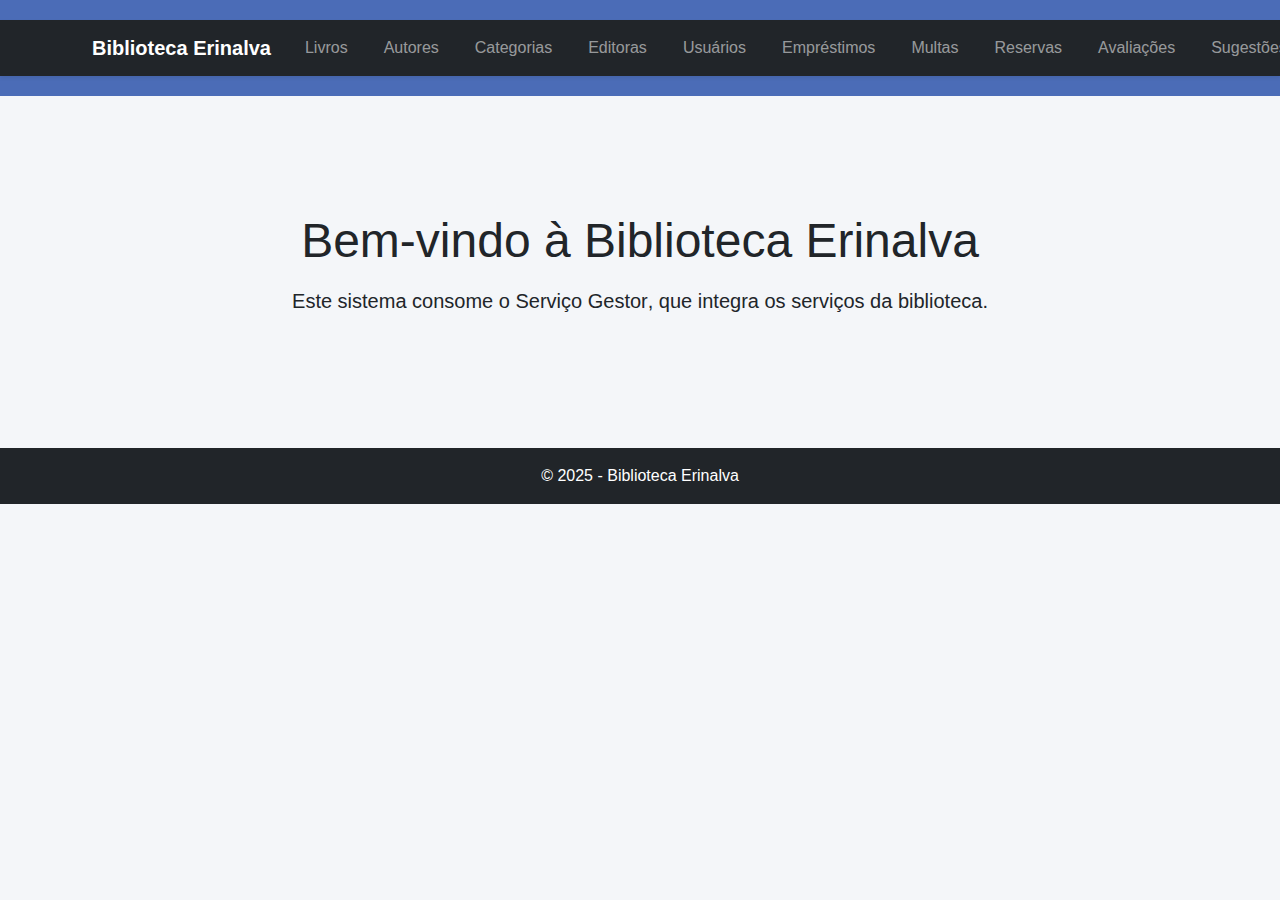
<file: phls_biblioteca_cliente/index.html>
<!DOCTYPE html>
<html lang="pt-BR">
<head>
    <meta charset="UTF-8">
    <meta name="viewport" content="width=device-width, initial-scale=1.0">
    <title>Biblioteca Erinalva</title>
    <link href="https://cdn.jsdelivr.net/npm/bootstrap@5.3.3/dist/css/bootstrap.min.css" rel="stylesheet">
    <link rel="stylesheet" href="css/style.css">
</head>
<body>
    <header>
        <nav class="navbar navbar-expand-lg navbar-dark bg-dark shadow-sm">
            <div class="container">
                <a class="navbar-brand" href="#">Biblioteca Erinalva</a>
                <button class="navbar-toggler" type="button" data-bs-toggle="collapse" data-bs-target="#navbarNav" aria-controls="navbarNav" aria-expanded="false" aria-label="Toggle navigation">
                    <span class="navbar-toggler-icon"></span>
                </button>
                <div class="collapse navbar-collapse" id="navbarNav">
                    <ul class="navbar-nav ms-auto">
                        <li class="nav-item"><a class="nav-link" href="paginas/livros.html">Livros</a></li>
                        <li class="nav-item"><a class="nav-link" href="paginas/autores.html">Autores</a></li>
                        <li class="nav-item"><a class="nav-link" href="paginas/categorias.html">Categorias</a></li>
                        <li class="nav-item"><a class="nav-link" href="paginas/editora.html">Editoras</a></li>
                        <li class="nav-item"><a class="nav-link" href="paginas/usuarios.html">Usuários</a></li>
                        <li class="nav-item"><a class="nav-link" href="paginas/emprestimo.html">Empréstimos</a></li>
                        <li class="nav-item"><a class="nav-link" href="paginas/multas.html">Multas</a></li>
                        <li class="nav-item"><a class="nav-link" href="paginas/reservas.html">Reservas</a></li>
                        <li class="nav-item"><a class="nav-link" href="paginas/avaliacoes.html">Avaliações</a></li>
                        <li class="nav-item"><a class="nav-link" href="paginas/sugestoes.html">Sugestões</a></li>
                    </ul>
                </div>
            </div>
        </nav>
    </header>
    <main class="container my-5">
        <div class="welcome-card text-center p-5 rounded">
            <h2 class="display-5">Bem-vindo à Biblioteca Erinalva</h2>
            <p class="lead mt-3">Este sistema consome o <strong>Serviço Gestor</strong>, que integra os serviços da biblioteca.</p>
        </div>
    </main>

    <footer class="bg-dark text-white text-center py-3 mt-auto">
        <p class="mb-0">© 2025 - Biblioteca Erinalva</p>
    </footer>

    <script src="https://cdn.jsdelivr.net/npm/bootstrap@5.3.3/dist/js/bootstrap.bundle.min.js"></script>
    <script src="js/main.js"></script>
</body>
</html>
</file>
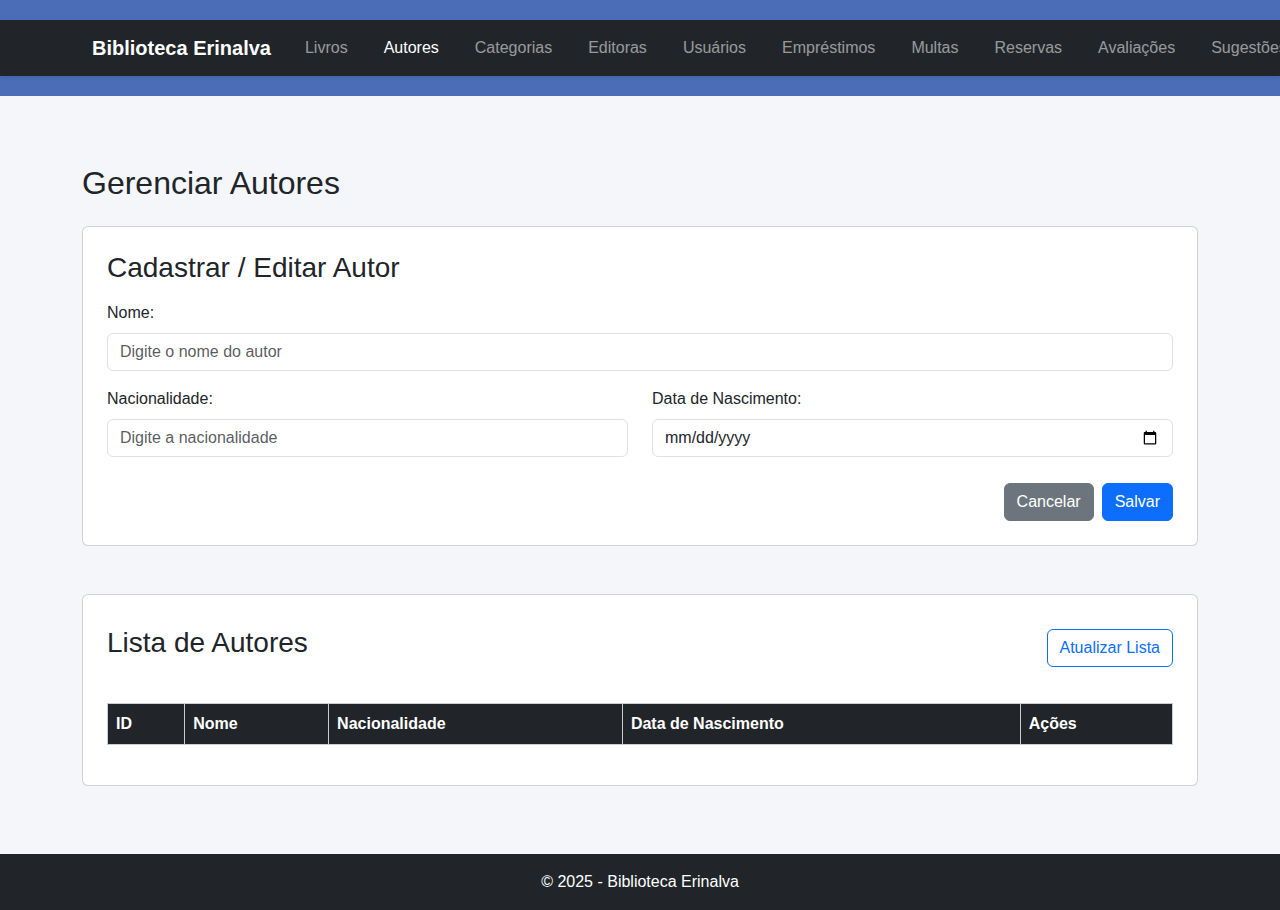
<file: phls_biblioteca_cliente/paginas/autores.html>
<!DOCTYPE html>
<html lang="pt-BR">
<head>
    <meta charset="UTF-8">
    <meta name="viewport" content="width=device-width, initial-scale=1.0">
    <title>Gerenciar Autores - Biblioteca Erinalva</title>
    
    <link href="https://cdn.jsdelivr.net/npm/bootstrap@5.3.3/dist/css/bootstrap.min.css" rel="stylesheet">
    
    <link rel="stylesheet" href="../css/style.css">
</head>
<body>
    
    <header>
        <nav class="navbar navbar-expand-lg navbar-dark bg-dark shadow-sm">
            <div class="container">
                <a class="navbar-brand" href="../index.html">Biblioteca Erinalva</a>
                <button class="navbar-toggler" type="button" data-bs-toggle="collapse" data-bs-target="#navbarNav" aria-controls="navbarNav" aria-expanded="false" aria-label="Toggle navigation">
                    <span class="navbar-toggler-icon"></span>
                </button>
                <div class="collapse navbar-collapse" id="navbarNav">
                    <ul class="navbar-nav ms-auto">
                        <li class="nav-item"><a class="nav-link" href="livros.html">Livros</a></li>
                        <li class="nav-item"><a class="nav-link active" href="autores.html">Autores</a></li>
                        <li class="nav-item"><a class="nav-link" href="categorias.html">Categorias</a></li>
                        <li class="nav-item"><a class="nav-link" href="editora.html">Editoras</a></li>
                        <li class="nav-item"><a class="nav-link" href="usuarios.html">Usuários</a></li>
                        <li class="nav-item"><a class="nav-link" href="emprestimo.html">Empréstimos</a></li>
                        <li class="nav-item"><a class="nav-link" href="multas.html">Multas</a></li>
                        <li class="nav-item"><a class="nav-link" href="reservas.html">Reservas</a></li>
                        <li class="nav-item"><a class="nav-link" href="avaliacoes.html">Avaliações</a></li>
                        <li class="nav-item"><a class="nav-link" href="sugestoes.html">Sugestões</a></li>
                    </ul>
                </div>
            </div>
        </nav>
    </header>

    
    <main class="container my-5">
        <h2 class="mb-4">Gerenciar Autores</h2>

        
        <section class="card p-4 mb-5">
            <h3 class="card-title mb-3">Cadastrar / Editar Autor</h3>
            <form onsubmit="event.preventDefault();">
                <input type="hidden" id="autorId">
                <div class="row">
                    <div class="col-md-12 mb-3">
                        <label for="nome" class="form-label">Nome:</label>
                        <input type="text" class="form-control" id="nome" placeholder="Digite o nome do autor" required>
                    </div>
                </div>
                <div class="row">
                    <div class="col-md-6 mb-3">
                        <label for="nacionalidade" class="form-label">Nacionalidade:</label>
                        <input type="text" class="form-control" id="nacionalidade" placeholder="Digite a nacionalidade">
                    </div>
                    <div class="col-md-6 mb-3">
                        <label for="dataNascimento" class="form-label">Data de Nascimento:</label>
                        <input type="date" class="form-control" id="dataNascimento">
                    </div>
                </div>
                <div class="d-flex justify-content-end">
                    <button type="button" class="btn btn-secondary me-2" onclick="limparFormulario()">Cancelar</button>
                    <button type="button" id="btnSalvar" class="btn btn-primary" onclick="criarAutor()">Salvar</button>
                    <button type="button" id="btnAtualizar" class="btn btn-primary" onclick="atualizarAutor()" style="display:none;">Atualizar</button>
                </div>
            </form>
        </section>

        
        <section class="card p-4">
            <div class="d-flex justify-content-between align-items-center mb-3">
                <h3 class="card-title mb-0">Lista de Autores</h3>
                <button class="btn btn-outline-primary" onclick="listarAutores()">Atualizar Lista</button>
            </div>
            <div class="table-responsive">
                <table class="table table-striped table-hover" id="tabelaAutores">
                    <thead class="table-dark">
                        <tr>
                            <th>ID</th>
                            <th>Nome</th>
                            <th>Nacionalidade</th>
                            <th>Data de Nascimento</th>
                            <th>Ações</th>
                        </tr>
                    </thead>
                    <tbody></tbody>
                </table>
            </div>
        </section>
    </main>

    
    <footer class="bg-dark text-white text-center py-3 mt-auto">
        <p class="mb-0">© 2025 - Biblioteca Erinalva</p>
    </footer>

    
    <script src="https://cdn.jsdelivr.net/npm/bootstrap@5.3.3/dist/js/bootstrap.bundle.min.js"></script>
    
    <script src="../js/main.js"></script>
    <script src="../js/autores.js"></script>
</body>
</html>
</file>
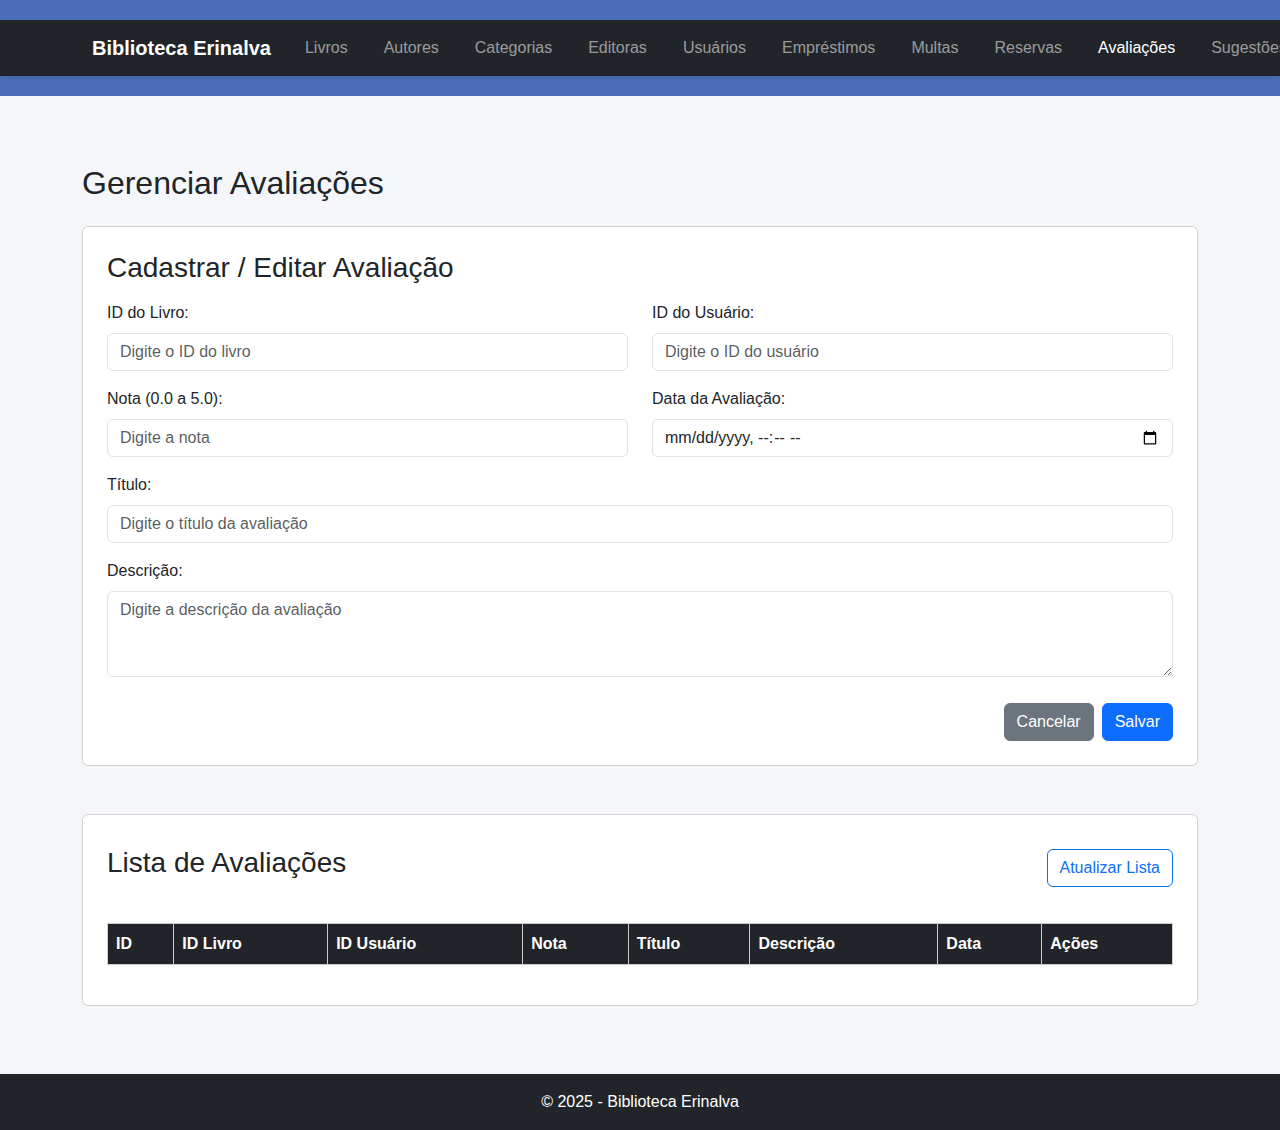
<file: phls_biblioteca_cliente/paginas/avaliacoes.html>
<!DOCTYPE html>
<html lang="pt-BR">
<head>
    <meta charset="UTF-8">
    <meta name="viewport" content="width=device-width, initial-scale=1.0">
    <title>Gerenciar Avaliações - Biblioteca Erinalva</title>
    
    <link href="https://cdn.jsdelivr.net/npm/bootstrap@5.3.3/dist/css/bootstrap.min.css" rel="stylesheet">
    
    <link rel="stylesheet" href="../css/style.css">
</head>
<body>
    
    <header>
        <nav class="navbar navbar-expand-lg navbar-dark bg-dark shadow-sm">
            <div class="container">
                <a class="navbar-brand" href="../index.html">Biblioteca Erinalva</a>
                <button class="navbar-toggler" type="button" data-bs-toggle="collapse" data-bs-target="#navbarNav" aria-controls="navbarNav" aria-expanded="false" aria-label="Toggle navigation">
                    <span class="navbar-toggler-icon"></span>
                </button>
                <div class="collapse navbar-collapse" id="navbarNav">
                    <ul class="navbar-nav ms-auto">
                        <li class="nav-item"><a class="nav-link" href="livros.html">Livros</a></li>
                        <li class="nav-item"><a class="nav-link" href="autores.html">Autores</a></li>
                        <li class="nav-item"><a class="nav-link" href="categorias.html">Categorias</a></li>
                        <li class="nav-item"><a class="nav-link" href="editora.html">Editoras</a></li>
                        <li class="nav-item"><a class="nav-link" href="usuarios.html">Usuários</a></li>
                        <li class="nav-item"><a class="nav-link" href="emprestimo.html">Empréstimos</a></li>
                        <li class="nav-item"><a class="nav-link" href="multas.html">Multas</a></li>
                        <li class="nav-item"><a class="nav-link" href="reservas.html">Reservas</a></li>
                        <li class="nav-item"><a class="nav-link active" href="avaliacoes.html">Avaliações</a></li>
                        <li class="nav-item"><a class="nav-link" href="sugestoes.html">Sugestões</a></li>
                    </ul>
                </div>
            </div>
        </nav>
    </header>

    
    <main class="container my-5">
        <h2 class="mb-4">Gerenciar Avaliações</h2>

        
        <section class="card p-4 mb-5">
            <h3 class="card-title mb-3">Cadastrar / Editar Avaliação</h3>
            <form onsubmit="event.preventDefault();">
                <input type="hidden" id="avaliacaoId">
                <div class="row">
                    <div class="col-md-6 mb-3">
                        <label for="livroId" class="form-label">ID do Livro:</label>
                        <input type="number" class="form-control" id="livroId" placeholder="Digite o ID do livro" required>
                    </div>
                    <div class="col-md-6 mb-3">
                        <label for="usuarioId" class="form-label">ID do Usuário:</label>
                        <input type="number" class="form-control" id="usuarioId" placeholder="Digite o ID do usuário" required>
                    </div>
                </div>
                <div class="row">
                    <div class="col-md-6 mb-3">
                        <label for="nota" class="form-label">Nota (0.0 a 5.0):</label>
                        <input type="number" class="form-control" id="nota" placeholder="Digite a nota" step="0.1" min="0" max="5" required>
                    </div>
                    <div class="col-md-6 mb-3">
                        <label for="dataAvaliacao" class="form-label">Data da Avaliação:</label>
                        <input type="datetime-local" class="form-control" id="dataAvaliacao" required>
                    </div>
                </div>
                <div class="row">
                    <div class="col-md-12 mb-3">
                        <label for="titulo" class="form-label">Título:</label>
                        <input type="text" class="form-control" id="titulo" placeholder="Digite o título da avaliação" required>
                    </div>
                </div>
                <div class="row">
                    <div class="col-md-12 mb-3">
                        <label for="descricao" class="form-label">Descrição:</label>
                        <textarea class="form-control" id="descricao" placeholder="Digite a descrição da avaliação" rows="3"></textarea>
                    </div>
                </div>
                <div class="d-flex justify-content-end">
                    <button type="button" class="btn btn-secondary me-2" onclick="limparFormulario()">Cancelar</button>
                    <button type="button" id="btnSalvar" class="btn btn-primary" onclick="criarAvaliacao()">Salvar</button>
                    <button type="button" id="btnAtualizar" class="btn btn-primary" onclick="atualizarAvaliacao()" style="display:none;">Atualizar</button>
                </div>
            </form>
        </section>

        
        <section class="card p-4">
            <div class="d-flex justify-content-between align-items-center mb-3">
                <h3 class="card-title mb-0">Lista de Avaliações</h3>
                <button class="btn btn-outline-primary" onclick="listarAvaliacoes()">Atualizar Lista</button>
            </div>
            <div class="table-responsive">
                <table class="table table-striped table-hover" id="tabelaAvaliacoes">
                    <thead class="table-dark">
                        <tr>
                            <th>ID</th>
                            <th>ID Livro</th>
                            <th>ID Usuário</th>
                            <th>Nota</th>
                            <th>Título</th>
                            <th>Descrição</th>
                            <th>Data</th>
                            <th>Ações</th>
                        </tr>
                    </thead>
                    <tbody></tbody>
                </table>
            </div>
        </section>
    </main>

    
    <footer class="bg-dark text-white text-center py-3 mt-auto">
        <p class="mb-0">© 2025 - Biblioteca Erinalva</p>
    </footer>

    
    <script src="https://cdn.jsdelivr.net/npm/bootstrap@5.3.3/dist/js/bootstrap.bundle.min.js"></script>
    
    <script src="../js/main.js"></script>
    <script src="../js/avaliacoes.js"></script>
</body>
</html>
</file>
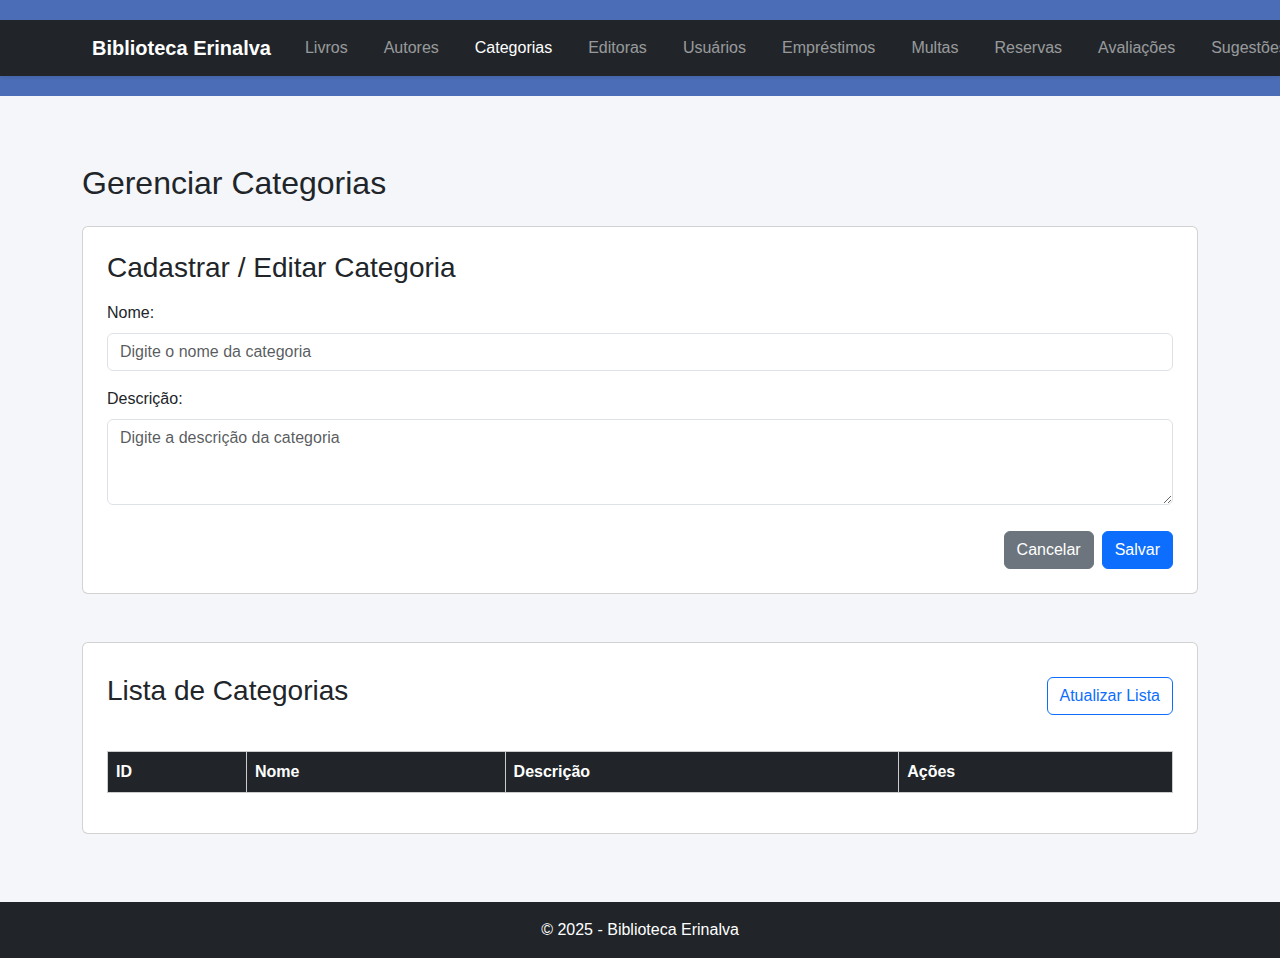
<file: phls_biblioteca_cliente/paginas/categorias.html>
<!DOCTYPE html>
<html lang="pt-BR">
<head>
    <meta charset="UTF-8">
    <meta name="viewport" content="width=device-width, initial-scale=1.0">
    <title>Gerenciar Categorias - Biblioteca Erinalva</title>
    
    <link href="https://cdn.jsdelivr.net/npm/bootstrap@5.3.3/dist/css/bootstrap.min.css" rel="stylesheet">
    
    <link rel="stylesheet" href="../css/style.css">
</head>
<body>
    
    <header>
        <nav class="navbar navbar-expand-lg navbar-dark bg-dark shadow-sm">
            <div class="container">
                <a class="navbar-brand" href="../index.html">Biblioteca Erinalva</a>
                <button class="navbar-toggler" type="button" data-bs-toggle="collapse" data-bs-target="#navbarNav" aria-controls="navbarNav" aria-expanded="false" aria-label="Toggle navigation">
                    <span class="navbar-toggler-icon"></span>
                </button>
                <div class="collapse navbar-collapse" id="navbarNav">
                    <ul class="navbar-nav ms-auto">
                        <li class="nav-item"><a class="nav-link" href="livros.html">Livros</a></li>
                        <li class="nav-item"><a class="nav-link" href="autores.html">Autores</a></li>
                        <li class="nav-item"><a class="nav-link active" href="categorias.html">Categorias</a></li>
                        <li class="nav-item"><a class="nav-link" href="editora.html">Editoras</a></li>
                        <li class="nav-item"><a class="nav-link" href="usuarios.html">Usuários</a></li>
                        <li class="nav-item"><a class="nav-link" href="emprestimo.html">Empréstimos</a></li>
                        <li class="nav-item"><a class="nav-link" href="multas.html">Multas</a></li>
                        <li class="nav-item"><a class="nav-link" href="reservas.html">Reservas</a></li>
                        <li class="nav-item"><a class="nav-link" href="avaliacoes.html">Avaliações</a></li>
                        <li class="nav-item"><a class="nav-link" href="sugestoes.html">Sugestões</a></li>
                    </ul>
                </div>
            </div>
        </nav>
    </header>

    
    <main class="container my-5">
        <h2 class="mb-4">Gerenciar Categorias</h2>

        
        <section class="card p-4 mb-5">
            <h3 class="card-title mb-3">Cadastrar / Editar Categoria</h3>
            <form onsubmit="event.preventDefault();">
                <input type="hidden" id="categoriaId">
                <div class="mb-3">
                    <label for="nome" class="form-label">Nome:</label>
                    <input type="text" class="form-control" id="nome" placeholder="Digite o nome da categoria" required>
                </div>
                <div class="mb-3">
                    <label for="descricao" class="form-label">Descrição:</label>
                    <textarea class="form-control" id="descricao" placeholder="Digite a descrição da categoria" rows="3"></textarea>
                </div>
                <div class="d-flex justify-content-end">
                    <button type="button" class="btn btn-secondary me-2" onclick="limparFormulario()">Cancelar</button>
                    <button type="button" id="btnSalvar" class="btn btn-primary" onclick="criarCategoria()">Salvar</button>
                    <button type="button" id="btnAtualizar" class="btn btn-primary" onclick="atualizarCategoria()" style="display:none;">Atualizar</button>
                </div>
            </form>
        </section>

        
        <section class="card p-4">
            <div class="d-flex justify-content-between align-items-center mb-3">
                <h3 class="card-title mb-0">Lista de Categorias</h3>
                <button class="btn btn-outline-primary" onclick="listarCategorias()">Atualizar Lista</button>
            </div>
            <div class="table-responsive">
                <table class="table table-striped table-hover" id="tabelaCategorias">
                    <thead class="table-dark">
                        <tr>
                            <th>ID</th>
                            <th>Nome</th>
                            <th>Descrição</th>
                            <th>Ações</th>
                        </tr>
                    </thead>
                    <tbody></tbody>
                </table>
            </div>
        </section>
    </main>

    
    <footer class="bg-dark text-white text-center py-3 mt-auto">
        <p class="mb-0">© 2025 - Biblioteca Erinalva</p>
    </footer>

    
    <script src="https://cdn.jsdelivr.net/npm/bootstrap@5.3.3/dist/js/bootstrap.bundle.min.js"></script>
    
    <script src="../js/main.js"></script>
    <script src="../js/categoria.js"></script>
</body>
</html>
</file>
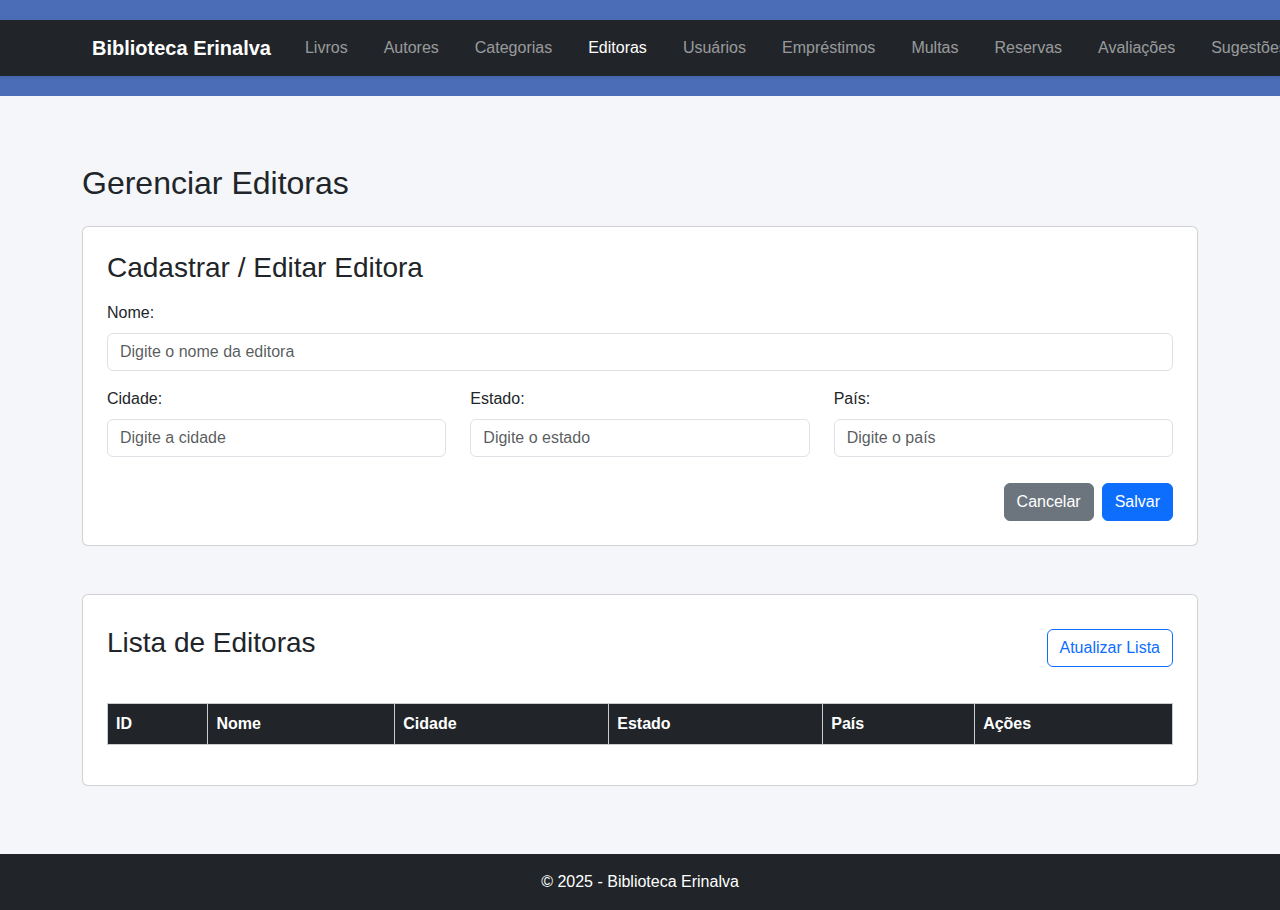
<file: phls_biblioteca_cliente/paginas/editora.html>
<!DOCTYPE html>
<html lang="pt-BR">
<head>
    <meta charset="UTF-8">
    <meta name="viewport" content="width=device-width, initial-scale=1.0">
    <title>Gerenciar Editoras - Biblioteca Erinalva</title>
    
    <link href="https://cdn.jsdelivr.net/npm/bootstrap@5.3.3/dist/css/bootstrap.min.css" rel="stylesheet">
    
    <link rel="stylesheet" href="../css/style.css">
</head>
<body>
    
    <header>
        <nav class="navbar navbar-expand-lg navbar-dark bg-dark shadow-sm">
            <div class="container">
                <a class="navbar-brand" href="../index.html">Biblioteca Erinalva</a>
                <button class="navbar-toggler" type="button" data-bs-toggle="collapse" data-bs-target="#navbarNav" aria-controls="navbarNav" aria-expanded="false" aria-label="Toggle navigation">
                    <span class="navbar-toggler-icon"></span>
                </button>
                <div class="collapse navbar-collapse" id="navbarNav">
                    <ul class="navbar-nav ms-auto">
                        <li class="nav-item"><a class="nav-link" href="livros.html">Livros</a></li>
                        <li class="nav-item"><a class="nav-link" href="autores.html">Autores</a></li>
                        <li class="nav-item"><a class="nav-link" href="categorias.html">Categorias</a></li>
                        <li class="nav-item"><a class="nav-link active" href="editora.html">Editoras</a></li>
                        <li class="nav-item"><a class="nav-link" href="usuarios.html">Usuários</a></li>
                        <li class="nav-item"><a class="nav-link" href="emprestimo.html">Empréstimos</a></li>
                        <li class="nav-item"><a class="nav-link" href="multas.html">Multas</a></li>
                        <li class="nav-item"><a class="nav-link" href="reservas.html">Reservas</a></li>
                        <li class="nav-item"><a class="nav-link" href="avaliacoes.html">Avaliações</a></li>
                        <li class="nav-item"><a class="nav-link" href="sugestoes.html">Sugestões</a></li>
                    </ul>
                </div>
            </div>
        </nav>
    </header>

    
    <main class="container my-5">
        <h2 class="mb-4">Gerenciar Editoras</h2>

        
        <section class="card p-4 mb-5">
            <h3 class="card-title mb-3">Cadastrar / Editar Editora</h3>
            <form onsubmit="event.preventDefault();">
                <input type="hidden" id="editoraId">
                <div class="row">
                    <div class="col-md-12 mb-3">
                        <label for="nome" class="form-label">Nome:</label>
                        <input type="text" class="form-control" id="nome" placeholder="Digite o nome da editora" required>
                    </div>
                </div>
                <div class="row">
                    <div class="col-md-4 mb-3">
                        <label for="cidade" class="form-label">Cidade:</label>
                        <input type="text" class="form-control" id="cidade" placeholder="Digite a cidade">
                    </div>
                    <div class="col-md-4 mb-3">
                        <label for="estado" class="form-label">Estado:</label>
                        <input type="text" class="form-control" id="estado" placeholder="Digite o estado">
                    </div>
                    <div class="col-md-4 mb-3">
                        <label for="pais" class="form-label">País:</label>
                        <input type="text" class="form-control" id="pais" placeholder="Digite o país">
                    </div>
                </div>
                <div class="d-flex justify-content-end">
                    <button type="button" class="btn btn-secondary me-2" onclick="limparFormulario()">Cancelar</button>
                    <button type="button" id="btnSalvar" class="btn btn-primary" onclick="criarEditora()">Salvar</button>
                    <button type="button" id="btnAtualizar" class="btn btn-primary" onclick="atualizarEditora()" style="display:none;">Atualizar</button>
                </div>
            </form>
        </section>

        
        <section class="card p-4">
            <div class="d-flex justify-content-between align-items-center mb-3">
                <h3 class="card-title mb-0">Lista de Editoras</h3>
                <button class="btn btn-outline-primary" onclick="listarEditoras()">Atualizar Lista</button>
            </div>
            <div class="table-responsive">
                <table class="table table-striped table-hover" id="tabelaEditoras">
                    <thead class="table-dark">
                        <tr>
                            <th>ID</th>
                            <th>Nome</th>
                            <th>Cidade</th>
                            <th>Estado</th>
                            <th>País</th>
                            <th>Ações</th>
                        </tr>
                    </thead>
                    <tbody></tbody>
                </table>
            </div>
        </section>
    </main>

    
    <footer class="bg-dark text-white text-center py-3 mt-auto">
        <p class="mb-0">© 2025 - Biblioteca Erinalva</p>
    </footer>

    
    <script src="https://cdn.jsdelivr.net/npm/bootstrap@5.3.3/dist/js/bootstrap.bundle.min.js"></script>
    
    <script src="../js/main.js"></script>
    <script src="../js/editora.js"></script>
</body>
</html>
</file>
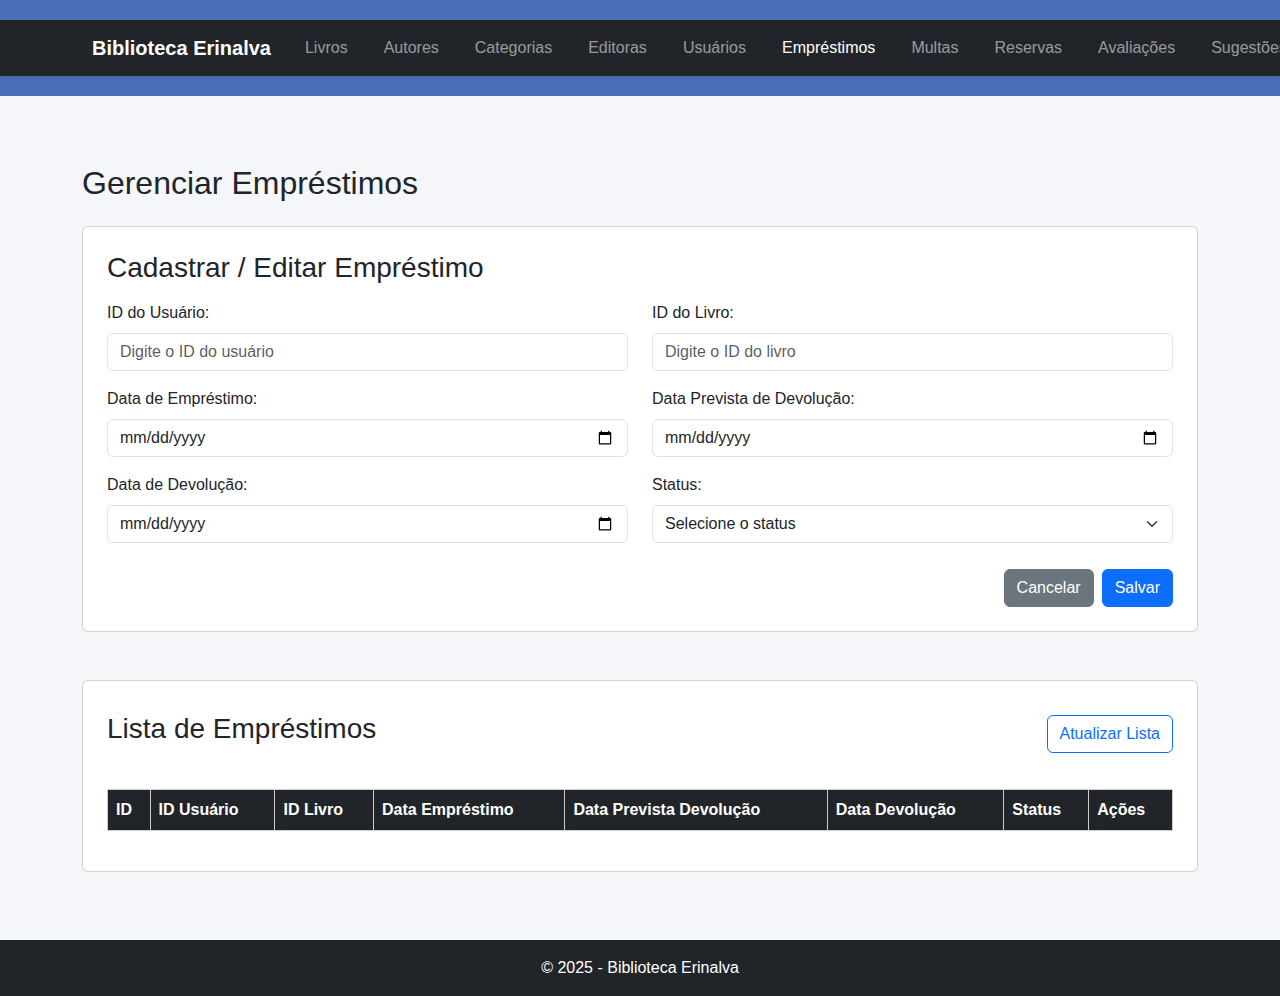
<file: phls_biblioteca_cliente/paginas/emprestimo.html>
<!DOCTYPE html>
<html lang="pt-BR">
<head>
    <meta charset="UTF-8">
    <meta name="viewport" content="width=device-width, initial-scale=1.0">
    <title>Gerenciar Empréstimos - Biblioteca Erinalva</title>
    
    <link href="https://cdn.jsdelivr.net/npm/bootstrap@5.3.3/dist/css/bootstrap.min.css" rel="stylesheet">
    
    <link rel="stylesheet" href="../css/style.css">
</head>
<body>
    
    <header>
        <nav class="navbar navbar-expand-lg navbar-dark bg-dark shadow-sm">
            <div class="container">
                <a class="navbar-brand" href="../index.html">Biblioteca Erinalva</a>
                <button class="navbar-toggler" type="button" data-bs-toggle="collapse" data-bs-target="#navbarNav" aria-controls="navbarNav" aria-expanded="false" aria-label="Toggle navigation">
                    <span class="navbar-toggler-icon"></span>
                </button>
                <div class="collapse navbar-collapse" id="navbarNav">
                    <ul class="navbar-nav ms-auto">
                        <li class="nav-item"><a class="nav-link" href="livros.html">Livros</a></li>
                        <li class="nav-item"><a class="nav-link" href="autores.html">Autores</a></li>
                        <li class="nav-item"><a class="nav-link" href="categorias.html">Categorias</a></li>
                        <li class="nav-item"><a class="nav-link" href="editora.html">Editoras</a></li>
                        <li class="nav-item"><a class="nav-link" href="usuarios.html">Usuários</a></li>
                        <li class="nav-item"><a class="nav-link active" href="emprestimo.html">Empréstimos</a></li>
                        <li class="nav-item"><a class="nav-link" href="multas.html">Multas</a></li>
                        <li class="nav-item"><a class="nav-link" href="reservas.html">Reservas</a></li>
                        <li class="nav-item"><a class="nav-link" href="avaliacoes.html">Avaliações</a></li>
                        <li class="nav-item"><a class="nav-link" href="sugestoes.html">Sugestões</a></li>
                    </ul>
                </div>
            </div>
        </nav>
    </header>

    
    <main class="container my-5">
        <h2 class="mb-4">Gerenciar Empréstimos</h2>

        
        <section class="card p-4 mb-5">
            <h3 class="card-title mb-3">Cadastrar / Editar Empréstimo</h3>
            <form onsubmit="event.preventDefault();">
                <input type="hidden" id="emprestimoId">
                <div class="row">
                    <div class="col-md-6 mb-3">
                        <label for="usuarioId" class="form-label">ID do Usuário:</label>
                        <input type="number" class="form-control" id="usuarioId" placeholder="Digite o ID do usuário" required>
                    </div>
                    <div class="col-md-6 mb-3">
                        <label for="livroId" class="form-label">ID do Livro:</label>
                        <input type="number" class="form-control" id="livroId" placeholder="Digite o ID do livro" required>
                    </div>
                </div>
                <div class="row">
                    <div class="col-md-6 mb-3">
                        <label for="dataEmprestimo" class="form-label">Data de Empréstimo:</label>
                        <input type="date" class="form-control" id="dataEmprestimo" required>
                    </div>
                    <div class="col-md-6 mb-3">
                        <label for="dataPrevistaDevolucao" class="form-label">Data Prevista de Devolução:</label>
                        <input type="date" class="form-control" id="dataPrevistaDevolucao" required>
                    </div>
                </div>
                <div class="row">
                    <div class="col-md-6 mb-3">
                        <label for="dataDevolucao" class="form-label">Data de Devolução:</label>
                        <input type="date" class="form-control" id="dataDevolucao">
                    </div>
                    <div class="col-md-6 mb-3">
                        <label for="status" class="form-label">Status:</label>
                        <select class="form-select" id="status" required>
                            <option value="">Selecione o status</option>
                            <option value="ATIVO">ATIVO</option>
                            <option value="DEVOLVIDO">DEVOLVIDO</option>
                            <option value="ATRASADO">ATRASADO</option>
                        </select>
                    </div>
                </div>
                <div class="d-flex justify-content-end">
                    <button type="button" class="btn btn-secondary me-2" onclick="limparFormulario()">Cancelar</button>
                    <button type="button" id="btnSalvar" class="btn btn-primary" onclick="criarEmprestimo()">Salvar</button>
                    <button type="button" id="btnAtualizar" class="btn btn-primary" onclick="atualizarEmprestimo()" style="display:none;">Atualizar</button>
                </div>
            </form>
        </section>

        
        <section class="card p-4">
            <div class="d-flex justify-content-between align-items-center mb-3">
                <h3 class="card-title mb-0">Lista de Empréstimos</h3>
                <button class="btn btn-outline-primary" onclick="listarEmprestimos()">Atualizar Lista</button>
            </div>
            <div class="table-responsive">
                <table class="table table-striped table-hover" id="tabelaEmprestimos">
                    <thead class="table-dark">
                        <tr>
                            <th>ID</th>
                            <th>ID Usuário</th>
                            <th>ID Livro</th>
                            <th>Data Empréstimo</th>
                            <th>Data Prevista Devolução</th>
                            <th>Data Devolução</th>
                            <th>Status</th>
                            <th>Ações</th>
                        </tr>
                    </thead>
                    <tbody></tbody>
                </table>
            </div>
        </section>
    </main>

    
    <footer class="bg-dark text-white text-center py-3 mt-auto">
        <p class="mb-0">© 2025 - Biblioteca Erinalva</p>
    </footer>

    
    <script src="https://cdn.jsdelivr.net/npm/bootstrap@5.3.3/dist/js/bootstrap.bundle.min.js"></script>
    
    <script src="../js/main.js"></script>
    <script src="../js/emprestimo.js"></script>
</body>
</html>
</file>
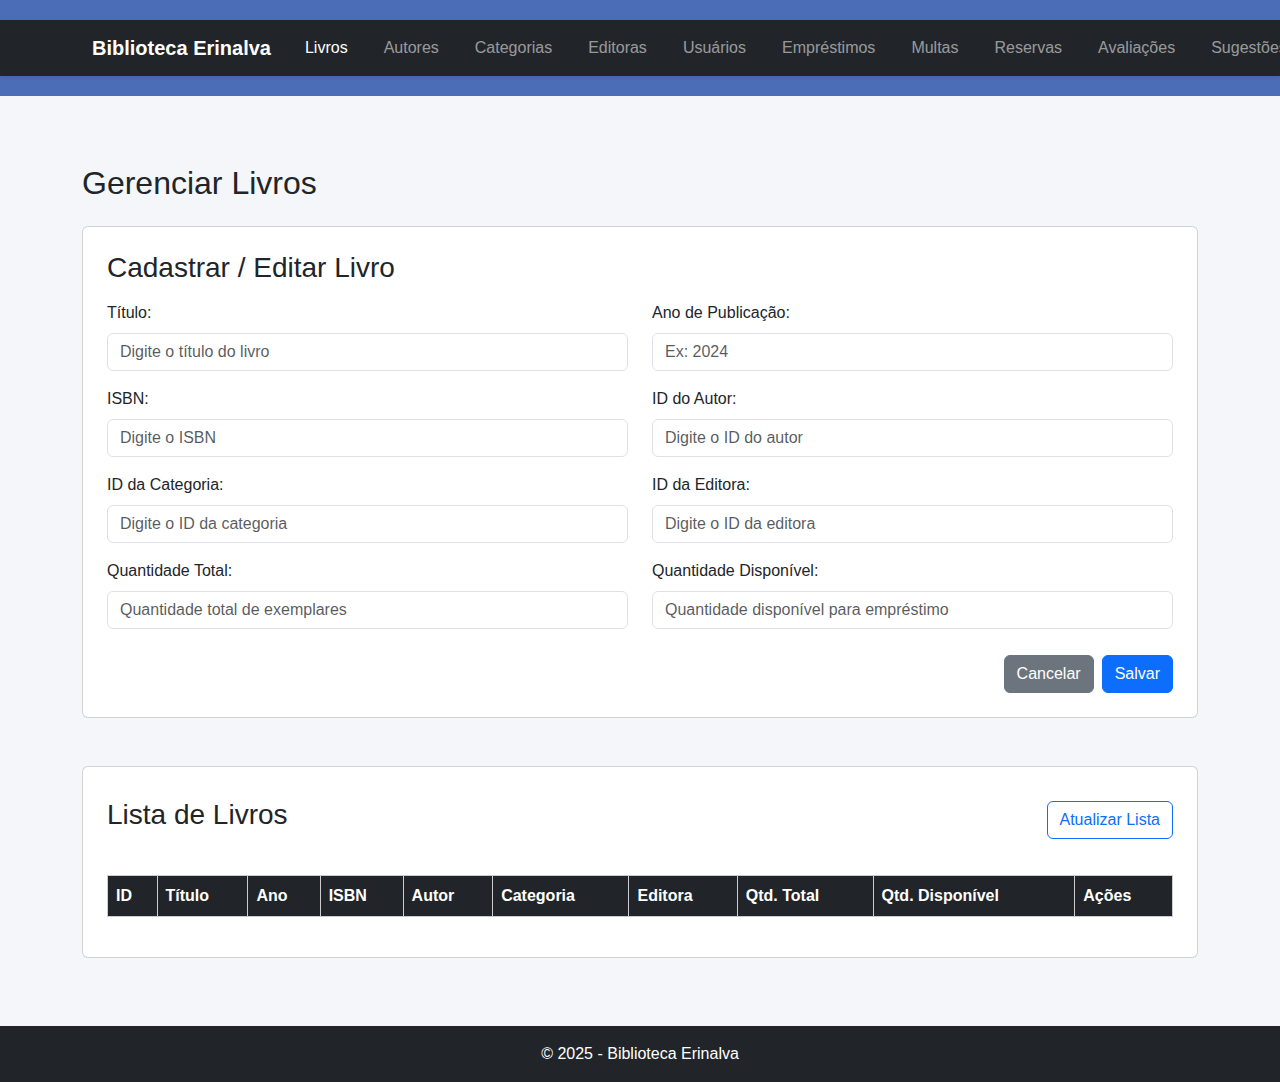
<file: phls_biblioteca_cliente/paginas/livros.html>
<!DOCTYPE html>
<html lang="pt-BR">
<head>
    <meta charset="UTF-8">
    <meta name="viewport" content="width=device-width, initial-scale=1.0">
    <title>Gerenciar Livros - Biblioteca Erinalva</title>
    
    <link href="https://cdn.jsdelivr.net/npm/bootstrap@5.3.3/dist/css/bootstrap.min.css" rel="stylesheet">
    
    <link rel="stylesheet" href="../css/style.css">
</head>
<body>
    
    <header>
        <nav class="navbar navbar-expand-lg navbar-dark bg-dark shadow-sm">
            <div class="container">
                <a class="navbar-brand" href="../index.html">Biblioteca Erinalva</a>
                <button class="navbar-toggler" type="button" data-bs-toggle="collapse" data-bs-target="#navbarNav" aria-controls="navbarNav" aria-expanded="false" aria-label="Toggle navigation">
                    <span class="navbar-toggler-icon"></span>
                </button>
                <div class="collapse navbar-collapse" id="navbarNav">
                    <ul class="navbar-nav ms-auto">
                        <li class="nav-item"><a class="nav-link active" href="livros.html">Livros</a></li>
                        <li class="nav-item"><a class="nav-link" href="autores.html">Autores</a></li>
                        <li class="nav-item"><a class="nav-link" href="categorias.html">Categorias</a></li>
                        <li class="nav-item"><a class="nav-link" href="editora.html">Editoras</a></li>
                        <li class="nav-item"><a class="nav-link" href="usuarios.html">Usuários</a></li>
                        <li class="nav-item"><a class="nav-link" href="emprestimo.html">Empréstimos</a></li>
                        <li class="nav-item"><a class="nav-link" href="multas.html">Multas</a></li>
                        <li class="nav-item"><a class="nav-link" href="reservas.html">Reservas</a></li>
                        <li class="nav-item"><a class="nav-link" href="avaliacoes.html">Avaliações</a></li>
                        <li class="nav-item"><a class="nav-link" href="sugestoes.html">Sugestões</a></li>
                    </ul>
                </div>
            </div>
        </nav>
    </header>

    
    <main class="container my-5">
        <h2 class="mb-4">Gerenciar Livros</h2>

        
        <section class="card p-4 mb-5">
            <h3 class="card-title mb-3">Cadastrar / Editar Livro</h3>
            <form onsubmit="event.preventDefault();">
                <input type="hidden" id="livroId">
                <div class="row">
                    <div class="col-md-6 mb-3">
                        <label for="titulo" class="form-label">Título:</label>
                        <input type="text" class="form-control" id="titulo" placeholder="Digite o título do livro" required>
                    </div>
                    <div class="col-md-6 mb-3">
                        <label for="ano" class="form-label">Ano de Publicação:</label>
                        <input type="number" class="form-control" id="ano" placeholder="Ex: 2024" required>
                    </div>
                </div>
                <div class="row">
                    <div class="col-md-6 mb-3">
                        <label for="isbn" class="form-label">ISBN:</label>
                        <input type="text" class="form-control" id="isbn" placeholder="Digite o ISBN">
                    </div>
                    <div class="col-md-6 mb-3">
                        <label for="autorId" class="form-label">ID do Autor:</label>
                        <input type="number" class="form-control" id="autorId" placeholder="Digite o ID do autor">
                    </div>
                </div>
                <div class="row">
                    <div class="col-md-6 mb-3">
                        <label for="categoriaId" class="form-label">ID da Categoria:</label>
                        <input type="number" class="form-control" id="categoriaId" placeholder="Digite o ID da categoria">
                    </div>
                    <div class="col-md-6 mb-3">
                        <label for="editoraId" class="form-label">ID da Editora:</label>
                        <input type="number" class="form-control" id="editoraId" placeholder="Digite o ID da editora">
                    </div>
                </div>
                <div class="row">
                    <div class="col-md-6 mb-3">
                        <label for="quantidadeTotal" class="form-label">Quantidade Total:</label>
                        <input type="number" class="form-control" id="quantidadeTotal" placeholder="Quantidade total de exemplares">
                    </div>
                    <div class="col-md-6 mb-3">
                        <label for="quantidadeDisponivel" class="form-label">Quantidade Disponível:</label>
                        <input type="number" class="form-control" id="quantidadeDisponivel" placeholder="Quantidade disponível para empréstimo">
                    </div>
                </div>
                <div class="d-flex justify-content-end">
                    <button type="button" class="btn btn-secondary me-2" onclick="limparFormulario()">Cancelar</button>
                    <button type="button" id="btnSalvar" class="btn btn-primary" onclick="criarLivro()">Salvar</button>
                    <button type="button" id="btnAtualizar" class="btn btn-primary" onclick="atualizarLivro()" style="display:none;">Atualizar</button>
                </div>
            </form>
        </section>

        
        <section class="card p-4">
            <div class="d-flex justify-content-between align-items-center mb-3">
                <h3 class="card-title mb-0">Lista de Livros</h3>
                <button class="btn btn-outline-primary" onclick="listarLivros()">Atualizar Lista</button>
            </div>
            <div class="table-responsive">
                <table class="table table-striped table-hover" id="tabelaLivros">
                    <thead class="table-dark">
                        <tr>
                            <th>ID</th>
                            <th>Título</th>
                            <th>Ano</th>
                            <th>ISBN</th>
                            <th>Autor</th>
                            <th>Categoria</th>
                            <th>Editora</th>
                            <th>Qtd. Total</th>
                            <th>Qtd. Disponível</th>
                            <th>Ações</th>
                        </tr>
                    </thead>
                    <tbody></tbody>
                </table>
            </div>
        </section>
    </main>

    
    <footer class="bg-dark text-white text-center py-3 mt-auto">
        <p class="mb-0">© 2025 - Biblioteca Erinalva</p>
    </footer>

    
    <script src="https://cdn.jsdelivr.net/npm/bootstrap@5.3.3/dist/js/bootstrap.bundle.min.js"></script>
    
    <script src="../js/main.js"></script>
    <script src="../js/livro.js"></script>
</body>
</html>
</file>
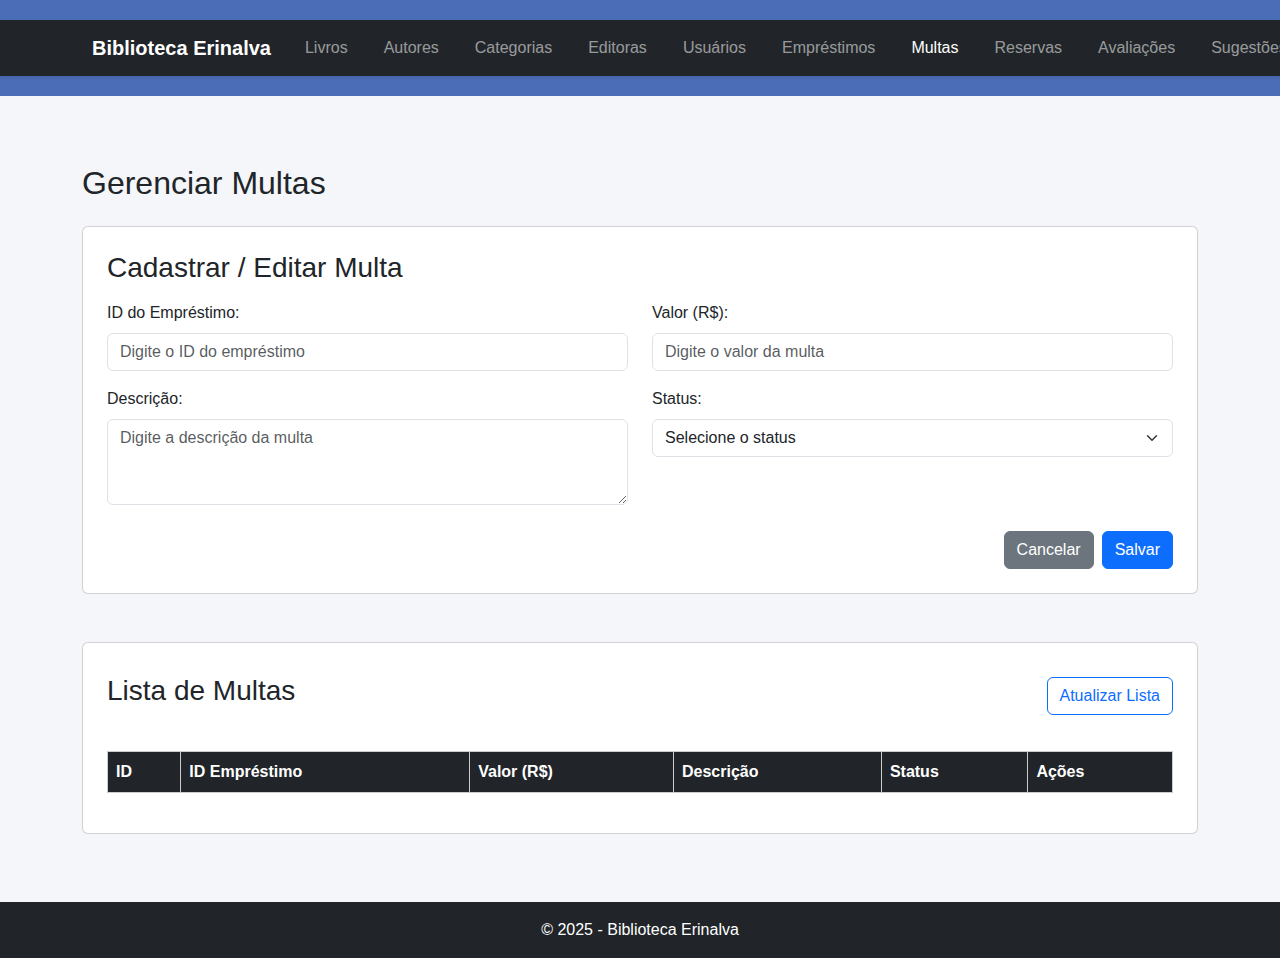
<file: phls_biblioteca_cliente/paginas/multas.html>
<!DOCTYPE html>
<html lang="pt-BR">
<head>
    <meta charset="UTF-8">
    <meta name="viewport" content="width=device-width, initial-scale=1.0">
    <title>Gerenciar Multas - Biblioteca Erinalva</title>
    
    <link href="https://cdn.jsdelivr.net/npm/bootstrap@5.3.3/dist/css/bootstrap.min.css" rel="stylesheet">
    
    <link rel="stylesheet" href="../css/style.css">
</head>
<body>
    
    <header>
        <nav class="navbar navbar-expand-lg navbar-dark bg-dark shadow-sm">
            <div class="container">
                <a class="navbar-brand" href="../index.html">Biblioteca Erinalva</a>
                <button class="navbar-toggler" type="button" data-bs-toggle="collapse" data-bs-target="#navbarNav" aria-controls="navbarNav" aria-expanded="false" aria-label="Toggle navigation">
                    <span class="navbar-toggler-icon"></span>
                </button>
                <div class="collapse navbar-collapse" id="navbarNav">
                    <ul class="navbar-nav ms-auto">
                        <li class="nav-item"><a class="nav-link" href="livros.html">Livros</a></li>
                        <li class="nav-item"><a class="nav-link" href="autores.html">Autores</a></li>
                        <li class="nav-item"><a class="nav-link" href="categorias.html">Categorias</a></li>
                        <li class="nav-item"><a class="nav-link" href="editora.html">Editoras</a></li>
                        <li class="nav-item"><a class="nav-link" href="usuarios.html">Usuários</a></li>
                        <li class="nav-item"><a class="nav-link" href="emprestimo.html">Empréstimos</a></li>
                        <li class="nav-item"><a class="nav-link active" href="multas.html">Multas</a></li>
                        <li class="nav-item"><a class="nav-link" href="reservas.html">Reservas</a></li>
                        <li class="nav-item"><a class="nav-link" href="avaliacoes.html">Avaliações</a></li>
                        <li class="nav-item"><a class="nav-link" href="sugestoes.html">Sugestões</a></li>
                    </ul>
                </div>
            </div>
        </nav>
    </header>

    
    <main class="container my-5">
        <h2 class="mb-4">Gerenciar Multas</h2>

        
        <section class="card p-4 mb-5">
            <h3 class="card-title mb-3">Cadastrar / Editar Multa</h3>
            <form onsubmit="event.preventDefault();">
                <input type="hidden" id="multaId">
                <div class="row">
                    <div class="col-md-6 mb-3">
                        <label for="emprestimoId" class="form-label">ID do Empréstimo:</label>
                        <input type="number" class="form-control" id="emprestimoId" placeholder="Digite o ID do empréstimo" required>
                    </div>
                    <div class="col-md-6 mb-3">
                        <label for="valor" class="form-label">Valor (R$):</label>
                        <input type="number" class="form-control" id="valor" placeholder="Digite o valor da multa" step="0.01" min="0" required>
                    </div>
                </div>
                <div class="row">
                    <div class="col-md-6 mb-3">
                        <label for="descricao" class="form-label">Descrição:</label>
                        <textarea class="form-control" id="descricao" placeholder="Digite a descrição da multa" rows="3"></textarea>
                    </div>
                    <div class="col-md-6 mb-3">
                        <label for="status" class="form-label">Status:</label>
                        <select class="form-select" id="status" required>
                            <option value="">Selecione o status</option>
                            <option value="PENDENTE">PENDENTE</option>
                            <option value="PAGA">PAGA</option>
                            <option value="CANCELADA">CANCELADA</option>
                        </select>
                    </div>
                </div>
                <div class="d-flex justify-content-end">
                    <button type="button" class="btn btn-secondary me-2" onclick="limparFormulario()">Cancelar</button>
                    <button type="button" id="btnSalvar" class="btn btn-primary" onclick="criarMulta()">Salvar</button>
                    <button type="button" id="btnAtualizar" class="btn btn-primary" onclick="atualizarMulta()" style="display:none;">Atualizar</button>
                </div>
            </form>
        </section>

        
        <section class="card p-4">
            <div class="d-flex justify-content-between align-items-center mb-3">
                <h3 class="card-title mb-0">Lista de Multas</h3>
                <button class="btn btn-outline-primary" onclick="listarMultas()">Atualizar Lista</button>
            </div>
            <div class="table-responsive">
                <table class="table table-striped table-hover" id="tabelaMultas">
                    <thead class="table-dark">
                        <tr>
                            <th>ID</th>
                            <th>ID Empréstimo</th>
                            <th>Valor (R$)</th>
                            <th>Descrição</th>
                            <th>Status</th>
                            <th>Ações</th>
                        </tr>
                    </thead>
                    <tbody></tbody>
                </table>
            </div>
        </section>
    </main>

    
    <footer class="bg-dark text-white text-center py-3 mt-auto">
        <p class="mb-0">© 2025 - Biblioteca Erinalva</p>
    </footer>

    
    <script src="https://cdn.jsdelivr.net/npm/bootstrap@5.3.3/dist/js/bootstrap.bundle.min.js"></script>
    
    <script src="../js/main.js"></script>
    <script src="../js/multas.js"></script>
</body>
</html>
</file>
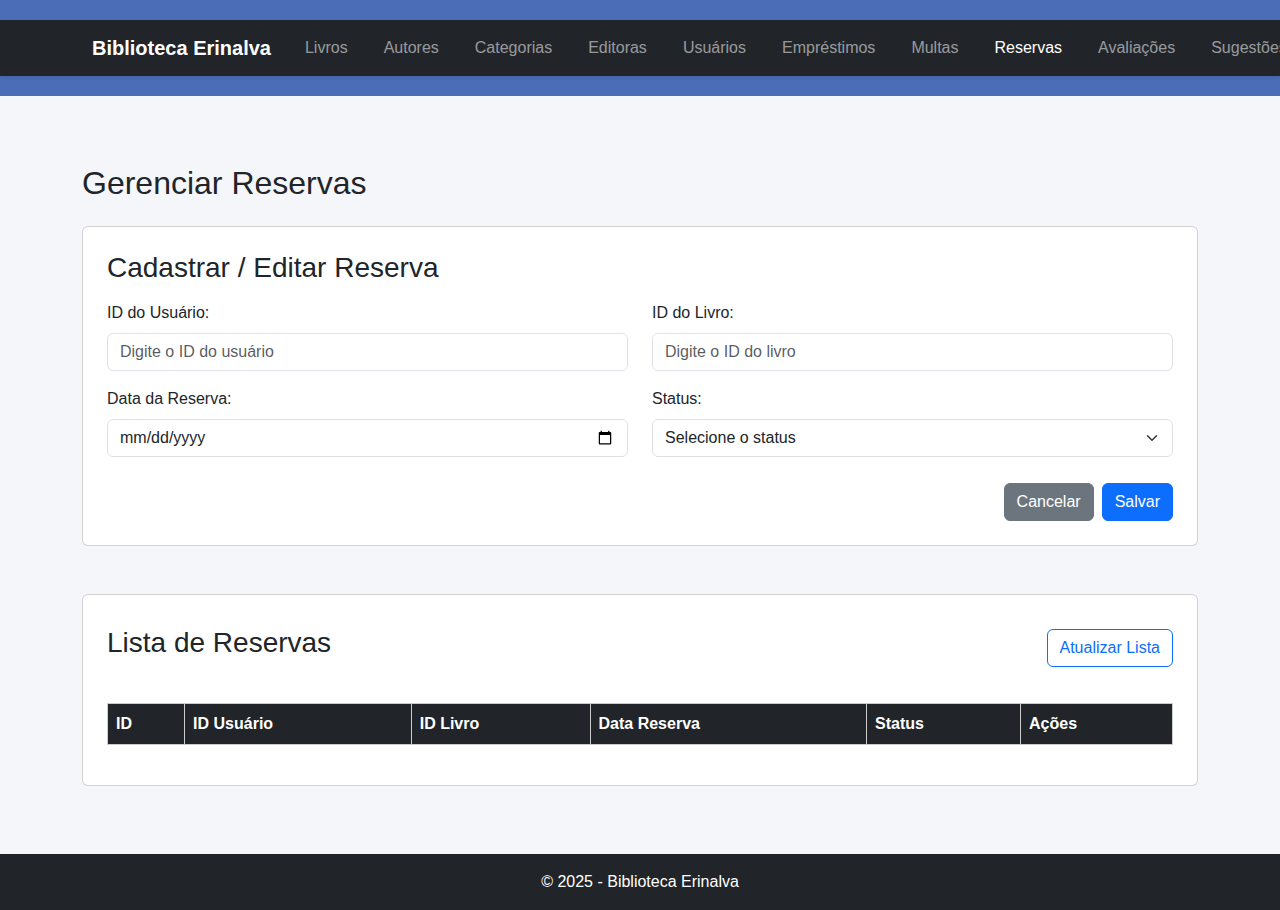
<file: phls_biblioteca_cliente/paginas/reservas.html>
<!DOCTYPE html>
<html lang="pt-BR">
<head>
    <meta charset="UTF-8">
    <meta name="viewport" content="width=device-width, initial-scale=1.0">
    <title>Gerenciar Reservas - Biblioteca Erinalva</title>
    
    <link href="https://cdn.jsdelivr.net/npm/bootstrap@5.3.3/dist/css/bootstrap.min.css" rel="stylesheet">
    
    <link rel="stylesheet" href="../css/style.css">
</head>
<body>
    
    <header>
        <nav class="navbar navbar-expand-lg navbar-dark bg-dark shadow-sm">
            <div class="container">
                <a class="navbar-brand" href="../index.html">Biblioteca Erinalva</a>
                <button class="navbar-toggler" type="button" data-bs-toggle="collapse" data-bs-target="#navbarNav" aria-controls="navbarNav" aria-expanded="false" aria-label="Toggle navigation">
                    <span class="navbar-toggler-icon"></span>
                </button>
                <div class="collapse navbar-collapse" id="navbarNav">
                    <ul class="navbar-nav ms-auto">
                        <li class="nav-item"><a class="nav-link" href="livros.html">Livros</a></li>
                        <li class="nav-item"><a class="nav-link" href="autores.html">Autores</a></li>
                        <li class="nav-item"><a class="nav-link" href="categorias.html">Categorias</a></li>
                        <li class="nav-item"><a class="nav-link" href="editora.html">Editoras</a></li>
                        <li class="nav-item"><a class="nav-link" href="usuarios.html">Usuários</a></li>
                        <li class="nav-item"><a class="nav-link" href="emprestimo.html">Empréstimos</a></li>
                        <li class="nav-item"><a class="nav-link" href="multas.html">Multas</a></li>
                        <li class="nav-item"><a class="nav-link active" href="reservas.html">Reservas</a></li>
                        <li class="nav-item"><a class="nav-link" href="avaliacoes.html">Avaliações</a></li>
                        <li class="nav-item"><a class="nav-link" href="sugestoes.html">Sugestões</a></li>
                    </ul>
                </div>
            </div>
        </nav>
    </header>

    
    <main class="container my-5">
        <h2 class="mb-4">Gerenciar Reservas</h2>

        
        <section class="card p-4 mb-5">
            <h3 class="card-title mb-3">Cadastrar / Editar Reserva</h3>
            <form onsubmit="event.preventDefault();">
                <input type="hidden" id="reservaId">
                <div class="row">
                    <div class="col-md-6 mb-3">
                        <label for="usuarioId" class="form-label">ID do Usuário:</label>
                        <input type="number" class="form-control" id="usuarioId" placeholder="Digite o ID do usuário" required>
                    </div>
                    <div class="col-md-6 mb-3">
                        <label for="livroId" class="form-label">ID do Livro:</label>
                        <input type="number" class="form-control" id="livroId" placeholder="Digite o ID do livro" required>
                    </div>
                </div>
                <div class="row">
                    <div class="col-md-6 mb-3">
                        <label for="dataReserva" class="form-label">Data da Reserva:</label>
                        <input type="date" class="form-control" id="dataReserva" required>
                    </div>
                    <div class="col-md-6 mb-3">
                        <label for="status" class="form-label">Status:</label>
                        <select class="form-select" id="status" required>
                            <option value="">Selecione o status</option>
                            <option value="ATIVA">ATIVA</option>
                            <option value="CANCELADA">CANCELADA</option>
                            <option value="CONCLUIDA">CONCLUIDA</option>
                        </select>
                    </div>
                </div>
                <div class="d-flex justify-content-end">
                    <button type="button" class="btn btn-secondary me-2" onclick="limparFormulario()">Cancelar</button>
                    <button type="button" id="btnSalvar" class="btn btn-primary" onclick="criarReserva()">Salvar</button>
                    <button type="button" id="btnAtualizar" class="btn btn-primary" onclick="atualizarReserva()" style="display:none;">Atualizar</button>
                </div>
            </form>
        </section>

        
        <section class="card p-4">
            <div class="d-flex justify-content-between align-items-center mb-3">
                <h3 class="card-title mb-0">Lista de Reservas</h3>
                <button class="btn btn-outline-primary" onclick="listarReservas()">Atualizar Lista</button>
            </div>
            <div class="table-responsive">
                <table class="table table-striped table-hover" id="tabelaReservas">
                    <thead class="table-dark">
                        <tr>
                            <th>ID</th>
                            <th>ID Usuário</th>
                            <th>ID Livro</th>
                            <th>Data Reserva</th>
                            <th>Status</th>
                            <th>Ações</th>
                        </tr>
                    </thead>
                    <tbody></tbody>
                </table>
            </div>
        </section>
    </main>

    
    <footer class="bg-dark text-white text-center py-3 mt-auto">
        <p class="mb-0">© 2025 - Biblioteca Erinalva</p>
    </footer>

    
    <script src="https://cdn.jsdelivr.net/npm/bootstrap@5.3.3/dist/js/bootstrap.bundle.min.js"></script>
    
    <script src="../js/main.js"></script>
    <script src="../js/reservas.js"></script>
</body>
</html>
</file>
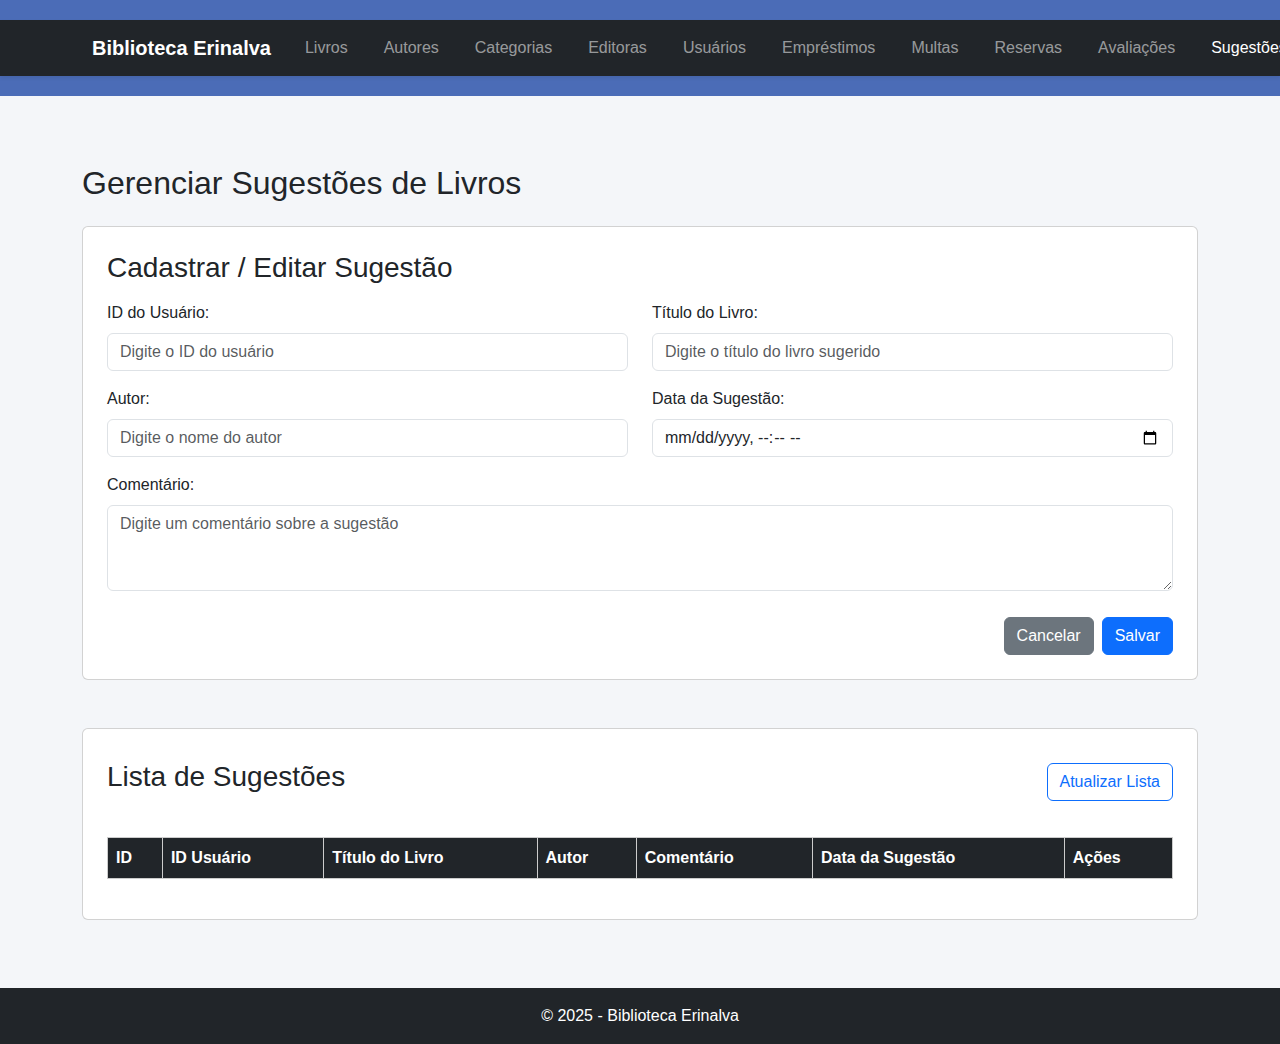
<file: phls_biblioteca_cliente/paginas/sugestoes.html>
<!DOCTYPE html>
<html lang="pt-BR">
<head>
    <meta charset="UTF-8">
    <meta name="viewport" content="width=device-width, initial-scale=1.0">
    <title>Gerenciar Sugestões - Biblioteca Erinalva</title>
    
    <link href="https://cdn.jsdelivr.net/npm/bootstrap@5.3.3/dist/css/bootstrap.min.css" rel="stylesheet">
    
    <link rel="stylesheet" href="../css/style.css">
</head>
<body>
    
    <header>
        <nav class="navbar navbar-expand-lg navbar-dark bg-dark shadow-sm">
            <div class="container">
                <a class="navbar-brand" href="../index.html">Biblioteca Erinalva</a>
                <button class="navbar-toggler" type="button" data-bs-toggle="collapse" data-bs-target="#navbarNav" aria-controls="navbarNav" aria-expanded="false" aria-label="Toggle navigation">
                    <span class="navbar-toggler-icon"></span>
                </button>
                <div class="collapse navbar-collapse" id="navbarNav">
                    <ul class="navbar-nav ms-auto">
                        <li class="nav-item"><a class="nav-link" href="livros.html">Livros</a></li>
                        <li class="nav-item"><a class="nav-link" href="autores.html">Autores</a></li>
                        <li class="nav-item"><a class="nav-link" href="categorias.html">Categorias</a></li>
                        <li class="nav-item"><a class="nav-link" href="editora.html">Editoras</a></li>
                        <li class="nav-item"><a class="nav-link" href="usuarios.html">Usuários</a></li>
                        <li class="nav-item"><a class="nav-link" href="emprestimo.html">Empréstimos</a></li>
                        <li class="nav-item"><a class="nav-link" href="multas.html">Multas</a></li>
                        <li class="nav-item"><a class="nav-link" href="reservas.html">Reservas</a></li>
                        <li class="nav-item"><a class="nav-link" href="avaliacoes.html">Avaliações</a></li>
                        <li class="nav-item"><a class="nav-link active" href="sugestoes.html">Sugestões</a></li>
                    </ul>
                </div>
            </div>
        </nav>
    </header>

    
    <main class="container my-5">
        <h2 class="mb-4">Gerenciar Sugestões de Livros</h2>

        
        <section class="card p-4 mb-5">
            <h3 class="card-title mb-3">Cadastrar / Editar Sugestão</h3>
            <form onsubmit="event.preventDefault();">
                <input type="hidden" id="sugestaoId">
                <div class="row">
                    <div class="col-md-6 mb-3">
                        <label for="usuarioId" class="form-label">ID do Usuário:</label>
                        <input type="number" class="form-control" id="usuarioId" placeholder="Digite o ID do usuário" required>
                    </div>
                    <div class="col-md-6 mb-3">
                        <label for="tituloLivro" class="form-label">Título do Livro:</label>
                        <input type="text" class="form-control" id="tituloLivro" placeholder="Digite o título do livro sugerido" required>
                    </div>
                </div>
                <div class="row">
                    <div class="col-md-6 mb-3">
                        <label for="autor" class="form-label">Autor:</label>
                        <input type="text" class="form-control" id="autor" placeholder="Digite o nome do autor" required>
                    </div>
                    <div class="col-md-6 mb-3">
                        <label for="dataSugestao" class="form-label">Data da Sugestão:</label>
                        <input type="datetime-local" class="form-control" id="dataSugestao" required>
                    </div>
                </div>
                <div class="mb-3">
                    <label for="comentario" class="form-label">Comentário:</label>
                    <textarea class="form-control" id="comentario" placeholder="Digite um comentário sobre a sugestão" rows="3"></textarea>
                </div>
                <div class="d-flex justify-content-end">
                    <button type="button" class="btn btn-secondary me-2" onclick="limparFormulario()">Cancelar</button>
                    <button type="button" id="btnSalvar" class="btn btn-primary" onclick="criarSugestao()">Salvar</button>
                    <button type="button" id="btnAtualizar" class="btn btn-primary" onclick="atualizarSugestao()" style="display:none;">Atualizar</button>
                </div>
            </form>
        </section>

        
        <section class="card p-4">
            <div class="d-flex justify-content-between align-items-center mb-3">
                <h3 class="card-title mb-0">Lista de Sugestões</h3>
                <button class="btn btn-outline-primary" onclick="listarSugestoes()">Atualizar Lista</button>
            </div>
            <div class="table-responsive">
                <table class="table table-striped table-hover" id="tabelaSugestoes">
                    <thead class="table-dark">
                        <tr>
                            <th>ID</th>
                            <th>ID Usuário</th>
                            <th>Título do Livro</th>
                            <th>Autor</th>
                            <th>Comentário</th>
                            <th>Data da Sugestão</th>
                            <th>Ações</th>
                        </tr>
                    </thead>
                    <tbody></tbody>
                </table>
            </div>
        </section>
    </main>

    
    <footer class="bg-dark text-white text-center py-3 mt-auto">
        <p class="mb-0">© 2025 - Biblioteca Erinalva</p>
    </footer>

    
    <script src="https://cdn.jsdelivr.net/npm/bootstrap@5.3.3/dist/js/bootstrap.bundle.min.js"></script>
    
    <script src="../js/main.js"></script>
    <script src="../js/sugestoes.js"></script>
</body>
</html>
</file>
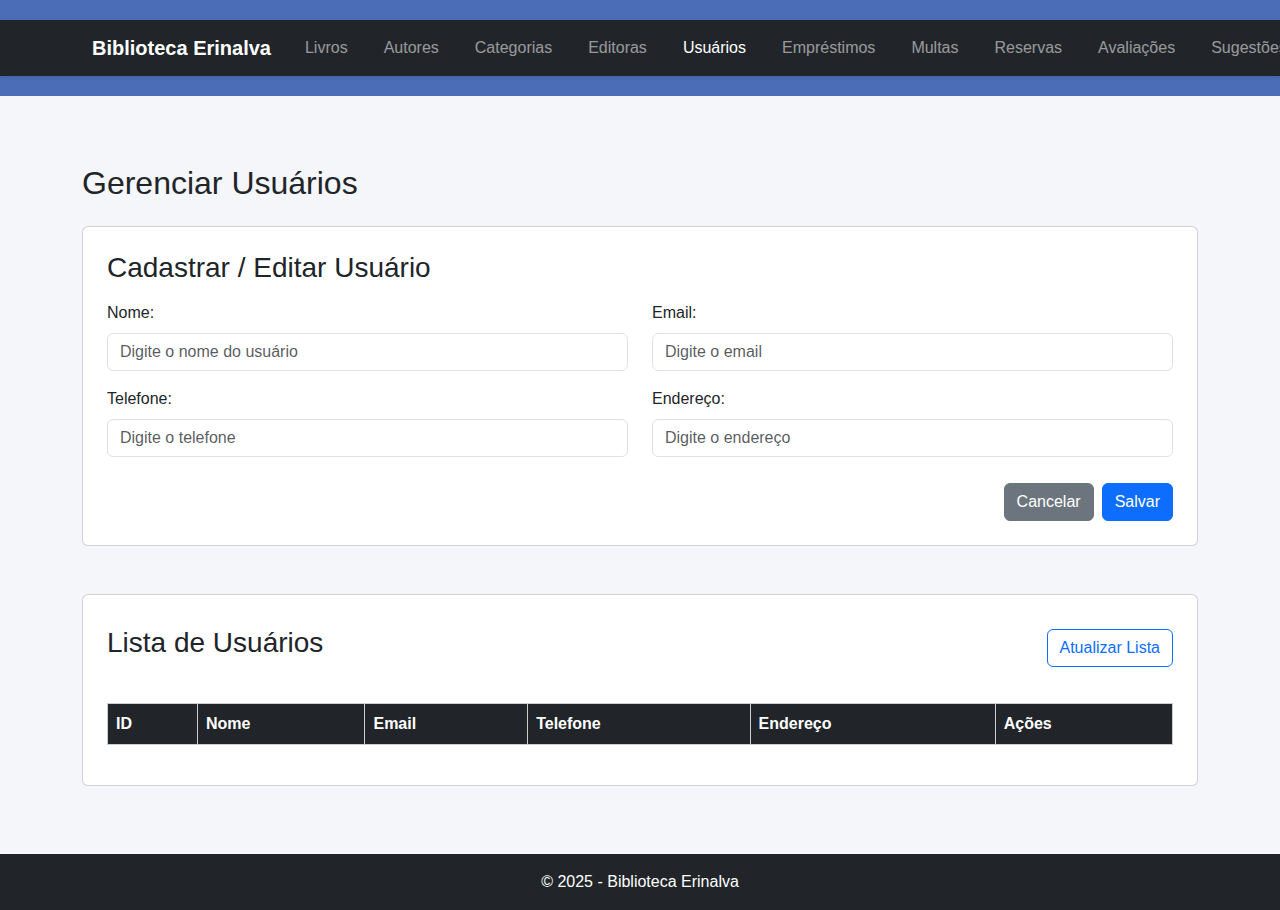
<file: phls_biblioteca_cliente/paginas/usuarios.html>
<!DOCTYPE html>
<html lang="pt-BR">

<head>
    <meta charset="UTF-8">
    <meta name="viewport" content="width=device-width, initial-scale=1.0">
    <title>Gerenciar Usuários - Biblioteca Erinalva</title>
    <link href="https://cdn.jsdelivr.net/npm/bootstrap@5.3.3/dist/css/bootstrap.min.css" rel="stylesheet">
    <link rel="stylesheet" href="../css/style.css">
</head>

<body>
    <header>
        <nav class="navbar navbar-expand-lg navbar-dark bg-dark shadow-sm">
            <div class="container">
                <a class="navbar-brand" href="../index.html">Biblioteca Erinalva</a>
                <button class="navbar-toggler" type="button" data-bs-toggle="collapse" data-bs-target="#navbarNav"
                    aria-controls="navbarNav" aria-expanded="false" aria-label="Toggle navigation">
                    <span class="navbar-toggler-icon"></span>
                </button>
                <div class="collapse navbar-collapse" id="navbarNav">
                    <ul class="navbar-nav ms-auto">
                        <li class="nav-item"><a class="nav-link" href="livros.html">Livros</a></li>
                        <li class="nav-item"><a class="nav-link" href="autores.html">Autores</a></li>
                        <li class="nav-item"><a class="nav-link" href="categorias.html">Categorias</a></li>
                        <li class="nav-item"><a class="nav-link" href="editora.html">Editoras</a></li>
                        <li class="nav-item"><a class="nav-link active" href="usuarios.html">Usuários</a></li>
                        <li class="nav-item"><a class="nav-link" href="emprestimo.html">Empréstimos</a></li>
                        <li class="nav-item"><a class="nav-link" href="multas.html">Multas</a></li>
                        <li class="nav-item"><a class="nav-link" href="reservas.html">Reservas</a></li>
                        <li class="nav-item"><a class="nav-link" href="avaliacoes.html">Avaliações</a></li>
                        <li class="nav-item"><a class="nav-link" href="sugestoes.html">Sugestões</a></li>
                    </ul>
                </div>
            </div>
        </nav>
    </header>

    <main class="container my-5">
        <h2 class="mb-4">Gerenciar Usuários</h2>

        <section class="card p-4 mb-5">
            <h3 class="card-title mb-3">Cadastrar / Editar Usuário</h3>
            <form onsubmit="event.preventDefault();">
                <input type="hidden" id="usuarioId">
                <div class="row">
                    <div class="col-md-6 mb-3">
                        <label for="nome" class="form-label">Nome:</label>
                        <input type="text" class="form-control" id="nome" placeholder="Digite o nome do usuário"
                            required>
                    </div>
                    <div class="col-md-6 mb-3">
                        <label for="email" class="form-label">Email:</label>
                        <input type="email" class="form-control" id="email" placeholder="Digite o email" required>
                    </div>
                </div>
                <div class="row">
                    <div class="col-md-6 mb-3">
                        <label for="telefone" class="form-label">Telefone:</label>
                        <input type="text" class="form-control" id="telefone" placeholder="Digite o telefone">
                    </div>
                    <div class="col-md-6 mb-3">
                        <label for="endereco" class="form-label">Endereço:</label>
                        <input type="text" class="form-control" id="endereco" placeholder="Digite o endereço">
                    </div>
                </div>
                <div class="d-flex justify-content-end">
                    <button type="button" class="btn btn-secondary me-2" onclick="limparFormulario()">Cancelar</button>
                    <button type="button" id="btnSalvar" class="btn btn-primary"
                        onclick="criarUsuario()">Salvar</button>
                    <button type="button" id="btnAtualizar" class="btn btn-primary" onclick="atualizarUsuario()"
                        style="display:none;">Atualizar</button>
                </div>
            </form>
        </section>
        <section class="card p-4">
            <div class="d-flex justify-content-between align-items-center mb-3">
                <h3 class="card-title mb-0">Lista de Usuários</h3>
                <button class="btn btn-outline-primary" onclick="listarUsuarios()">Atualizar Lista</button>
            </div>
            <div class="table-responsive">
                <table class="table table-striped table-hover" id="tabelaUsuarios">
                    <thead class="table-dark">
                        <tr>
                            <th>ID</th>
                            <th>Nome</th>
                            <th>Email</th>
                            <th>Telefone</th>
                            <th>Endereço</th>
                            <th>Ações</th>
                        </tr>
                    </thead>
                    <tbody></tbody>
                </table>
            </div>
        </section>
    </main>
    <footer class="bg-dark text-white text-center py-3 mt-auto">
        <p class="mb-0">© 2025 - Biblioteca Erinalva</p>
    </footer>

    <script src="https://cdn.jsdelivr.net/npm/bootstrap@5.3.3/dist/js/bootstrap.bundle.min.js"></script>
    <script src="../js/main.js"></script>
    <script src="../js/usuarios.js"></script>
</body>

</html>
</file>
<file: phls_biblioteca_cliente/css/style.css>
body {
    font-family: Arial, sans-serif;
    background-color: #f4f6f9;
    margin: 0;
    padding: 0;
}

header {
    background-color: #4b6cb7;
    color: white;
    text-align: center;
    padding: 20px 0;
}

nav a {
    color: white;
    margin: 0 10px;
    text-decoration: none;
    font-weight: bold;
}

main {
    padding: 20px;
}

button {
    background-color: #4b6cb7;
    color: white;
    border: none;
    padding: 10px 15px;
    cursor: pointer;
    margin-top: 10px;
    border-radius: 5px;
}

button:hover {
    background-color: #3a5692;
}

table {
    border-collapse: collapse;
    width: 100%;
    margin-top: 20px;
}

th, td {
    border: 1px solid #ccc;
    padding: 10px;
    text-align: left;
}

th {
    background-color: #eee;
}
</file>
